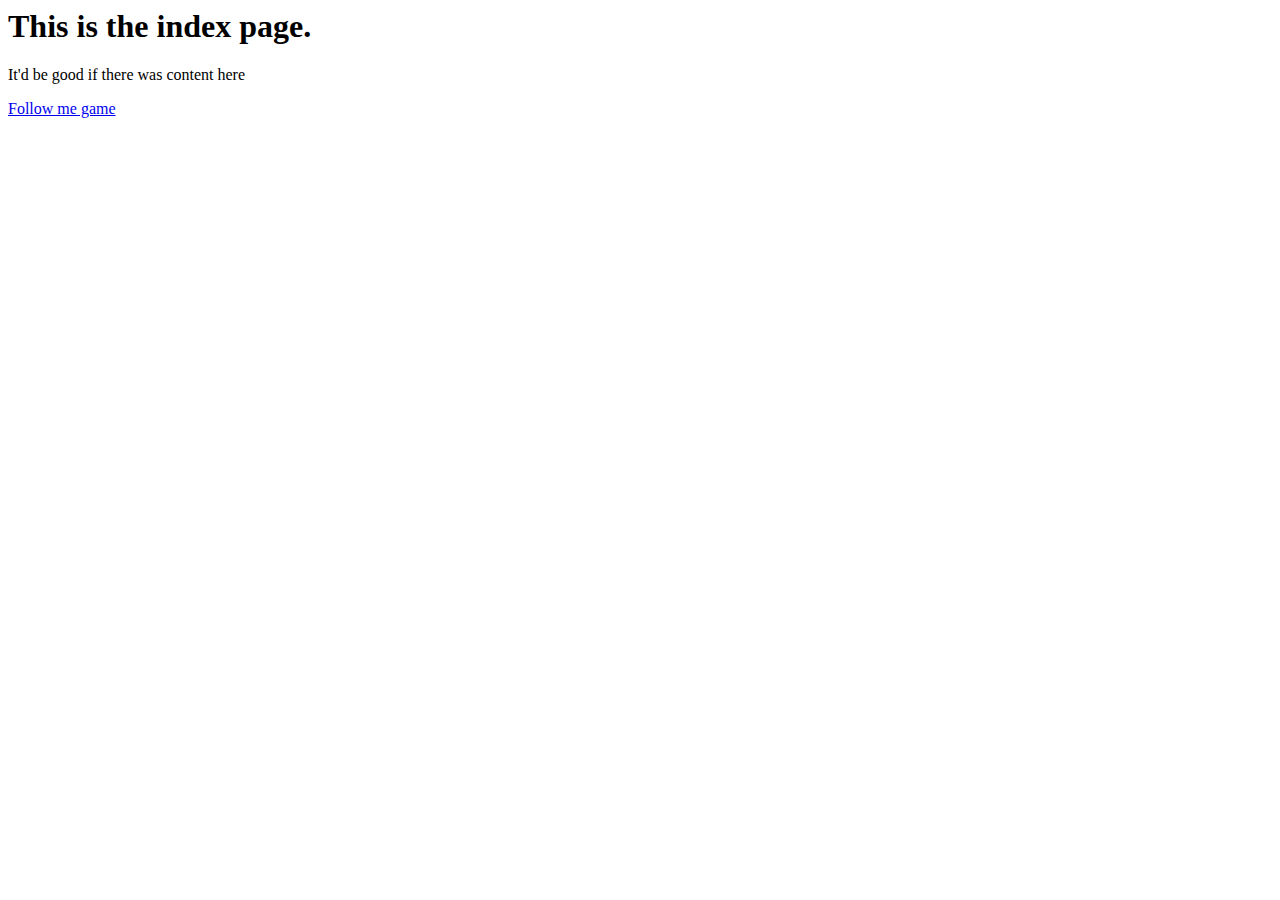
<file: index.html>
<DOCTYPE html>
<html>
  <head>
    <!-- Required meta tags -->
    <meta charset="utf-8">
    <meta name="viewport" content="width=device-width, initial-scale=1, shrink-to-fit=no">
    <link rel="stylesheet" href="https://stackpath.bootstrapcdn.com/bootstrap/4.2.1/css/bootstrap.min.css" integrity="sha384-GJzZqFGwb1QTTN6wy59ffF1BuGJpLSa9DkKMp0DgiMDm4iYMj70gZWKYbI706tWS" crossorigin="anonymous">
    <title> This is the index page</title>
  </head>

  <body>
        
     <div class = "container">
      <div class = "intro">
        <h1> This is the index page.</h1>
         <p> It'd be good if there was content here </p>
        <a href = '/followme'>Follow me game</a>
      </div> <!--intro-->
    </div><!--container-->
    <script src="https://code.jquery.com/jquery-3.3.1.slim.min.js" integrity="sha384-q8i/X+965DzO0rT7abK41JStQIAqVgRVzpbzo5smXKp4YfRvH+8abtTE1Pi6jizo" crossorigin="anonymous"></script>
    <script src="https://cdnjs.cloudflare.com/ajax/libs/popper.js/1.14.6/umd/popper.min.js" integrity="sha384-wHAiFfRlMFy6i5SRaxvfOCifBUQy1xHdJ/yoi7FRNXMRBu5WHdZYu1hA6ZOblgut" crossorigin="anonymous"></script>
    <script src="https://stackpath.bootstrapcdn.com/bootstrap/4.2.1/js/bootstrap.min.js" integrity="sha384-B0UglyR+jN6CkvvICOB2joaf5I4l3gm9GU6Hc1og6Ls7i6U/mkkaduKaBhlAXv9k" crossorigin="anonymous"></script>
  </body>
</html>
</file>
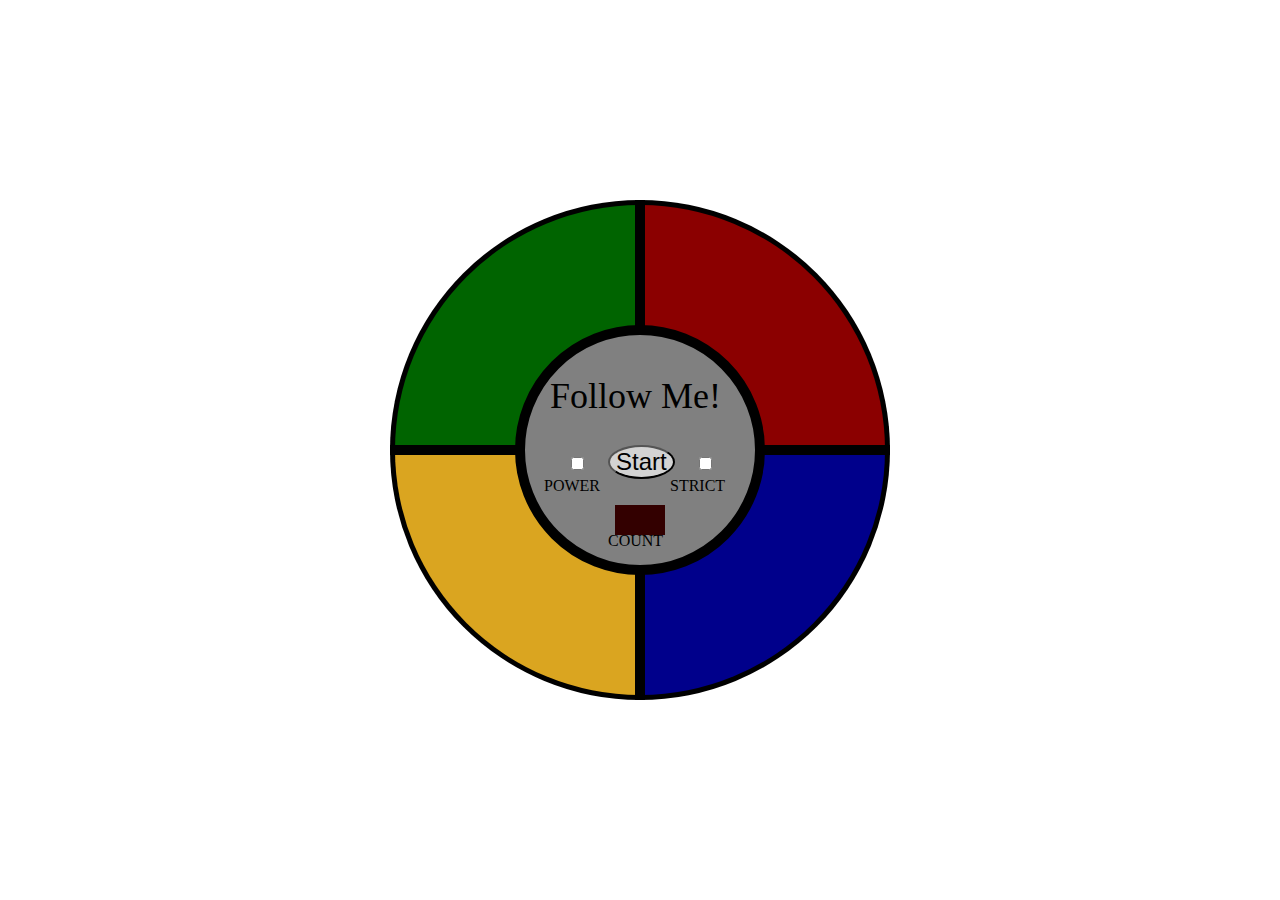
<file: followme.html>
<!DOCTYPE html>
<html>

<head>
    <meta charset="UTF-8">
    <title>Follow Me Game</title>
    <meta="viewport" content="width=device-width, inital-scale = 1">
        <link href='https://fonts.googleapis.com/css?family=Original+Surfer&effect=emboss' rel='stylesheet' type='text.css'>
        <link href='css/followmeMain.css' rel='stylesheet'>

        <audio id="clip1">
            <source src="https://s3.amazonaws.com/freecodecamp/simonSound1.mp3">
            </source>
        </audio>
        <audio id="clip2">
            <source src="https://s3.amazonaws.com/freecodecamp/simonSound2.mp3">
            </source>
        </audio>
        <audio id="clip3">
            <source src="https://s3.amazonaws.com/freecodecamp/simonSound3.mp3">
            </source>
        </audio>
        <audio id="clip4">
            <source src="https://s3.amazonaws.com/freecodecamp/simonSound4.mp3">
            </source>
        </audio>
</head>

<body>
    <div id=outer-circle'>
        <div id='topleft'></div>
        <div id='topright'></div>
        <div id='bottomleft'></div>
        <div id='bottomright'></div>
        <div id='inner-circle'>
            <div id='title' class='font-effect-emboss'>Follow Me!</div>
            <div id='switches'>
                <input type='checkbox' class='toggle' id='on'>
                <button class='button' id='start'>Start</button>
                <input type='checkbox' class='toggle' id='strict'>
            </div>
            <div class='text1'>
                <span>POWER</span><span>STRICT</span>
            </div>
            <div id='turn'></div>
            <div class='text2'>COUNT</div>
        </div>

    </div>

    <script src='./js/followmeGame.js'></script>
</body>

</html>
</file>
<file: css/followmeMain.css>
body {
    background-image: url(http://subtlepatterns2015.subtlepatterns.netdna-cdn.com/patterns/nasty_fabric.png)
  }
  
  .toggle {
    margin-left: 20px;
    margin-right: 20px;
  }
  
  .button {
    border-radius: 50% !important;
    font-size: 1.5em;
    background-color: lightgray;
  }
  
  #switches {
    position: absolute;
    font-family: 'Original Surfer', cursive;
    margin-left: 26px;
    margin-top: 110px;
  }
  
  .text2 {
    position: absolute;
    font-family: 'Original Surfer', cursive;
    margin-left: 83px;
    margin-top: 197px;
  }
  
  .text1 {
    position: absolute;
    font-family: 'Original Surfer', cursive;
    margin-left: 19px;
    margin-top: 142px;
  }
  
  .text1 span:last-child {
    padding-left: 70px;
  }
  
  #title {
    font-family: 'Original Surfer', cursive;
    position: absolute;
    font-size: 36px;
    margin-left: 25px;
    margin-top: 40px;
  }
  
  #turn {
    position: absolute;
    background: #330000;
    color: red;
    font-family: courier;
    font-size: 20px;
    height: 30px;
    width: 50px;
    margin-left: 90px;
    margin-top: 170px;
    text-align: center;
    vertical-align: middle;
    line-height: 30px;
  }
  
  #outer-circle {
    background: #385a94;
    border-radius: 50%;
    height: 500px;
    width: 500px;
    position: relative;
    border-style: solid;
    border-width: 10px;
    margin: auto;
    margin-top: 60px;
    box-shadow: 8px 8px 15px 5px #888888;
  }
  
  #topleft {
    position: absolute;
    height: 250px;
    width: 250px;
    border-radius: 250px 0 0 0;
    -moz-border-radius: 250px 0 0 0;
    -webkit-border-radius: 250px 0 0 0;
    background: darkgreen;
    top: 50%;
    left: 50%;
    margin: -250px 0px 0px -250px;
    border-style: solid;
    border-width: 5px;
    box-sizing: border-box;
    -moz-box-sizing: border-box;
    -webkit-box-sizing: border-box;
  }
  
  #topright {
    position: absolute;
    height: 250px;
    width: 250px;
    border-radius: 0 250px 0 0;
    -moz-border-radius: 0 250px 0 0;
    -webkit-border-radius: 0 250px 0 0;
    background: darkred;
    top: 50%;
    left: 50%;
    margin: -250px 0px 0px 0px;
    border-style: solid;
    border-width: 5px;
    box-sizing: border-box;
    -moz-box-sizing: border-box;
    -webkit-box-sizing: border-box;
  }
  
  #bottomleft {
    position: absolute;
    height: 250px;
    width: 250px;
    border-radius: 0 0 0 250px;
    -moz-border-radius: 0 0 0 250px;
    -webkit-border-radius: 0 0 0 250px;
    background: goldenrod;
    top: 50%;
    left: 50%;
    margin: 0px -250px 0px -250px;
    border-style: solid;
    border-width: 5px;
    box-sizing: border-box;
    -moz-box-sizing: border-box;
    -webkit-box-sizing: border-box;
  }
  
  #bottomright {
    position: absolute;
    height: 250px;
    width: 250px;
    border-radius: 0 0 250px 0;
    -moz-border-radius: 0 0 250px 0;
    -webkit-border-radius: 0 0 250px 0;
    background: darkblue;
    top: 50%;
    left: 50%;
    margin: 0px 0px -250px 0px;
    border-style: solid;
    border-width: 5px;
    box-sizing: border-box;
    -moz-box-sizing: border-box;
    -webkit-box-sizing: border-box;
  }
  
  #inner-circle {
    position: absolute;
    background: grey;
    border-radius: 50%;
    height: 250px;
    width: 250px;
    border-style: solid;
    border-width: 10px;
    top: 50%;
    left: 50%;
    margin: -125px 0px 0px -125px;
    box-sizing: border-box;
    -moz-box-sizing: border-box;
    -webkit-box-sizing: border-box;
  }
</file>
